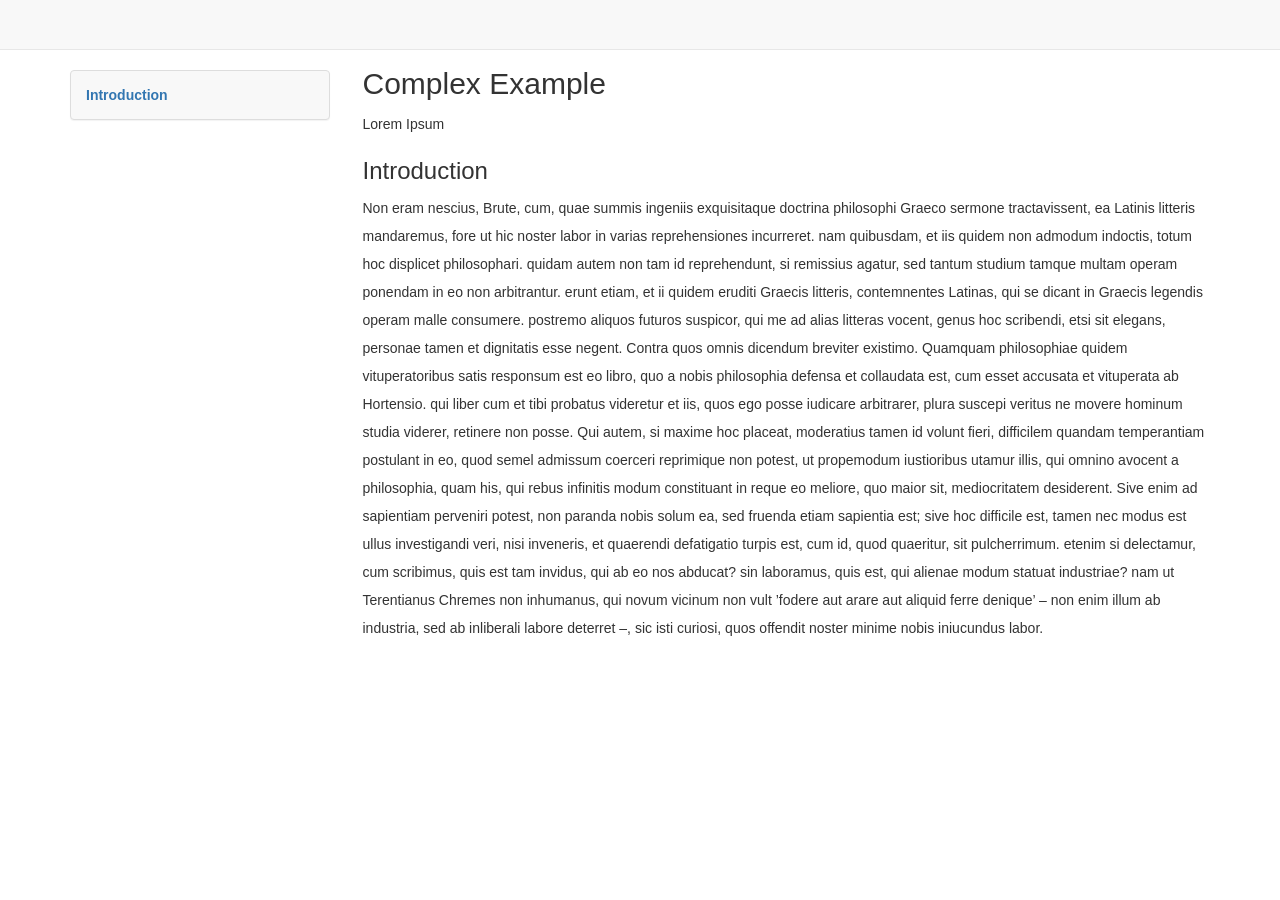
<file: doc/scribble2bootstrap-example.html>
<!DOCTYPE html>
<html>
    <head>
        <link rel="stylesheet" href="//netdna.bootstrapcdn.com/bootstrap/3.0.0/css/bootstrap.min.css" />
        <style>
         body {
           margin-top: 47px;
           line-height: 2;
         }
         .col-sidebar .panel {
           position: fixed;
           width: 260px;
           top: 40px;
           margin-top: 30px;
           margin-bottom: 30px;
           padding-top:    10px;
           padding-bottom: 10px;
           background-color: #f8f8f8;
         }
/*
         .col-sidebar ol li {
           display: list-item;
           list-style-type: decimal;
         }
*/
         .col-sidebar li > a {
           padding-top: 0px;
           padding-bottom: 0px;
         }

         /* All levels of nav */
         .col-sidebar .nav > li > a {
           display: block;
           color: #716b7a;
         }
         .col-sidebar .nav > li > a:hover,
         .col-sidebar .nav > li > a:focus {
           text-decoration: none;
           background-color: #e7e7e7;
         }
         .col-sidebar .nav > .active > a,
         .col-sidebar .nav > .active:hover > a,
         .col-sidebar .nav > .active:focus > a {
           font-weight: bold;
           color: #3276b1;
           background-color: transparent;
         }
         /* Second level */
         .col-sidebar .nav .nav > li > a {
           padding-left: 30px;
         }
         /* Third level */
         .col-sidebar .nav .nav .nav > li > a {
           padding-left: 50px;
         }
        </style>
    </head>
    <body data-spy="scroll" data-target=".col-sidebar" data-offset="60">
        <div class="navbar navbar-default navbar-fixed-top">
            <div class="container">
            </div>
        </div>

        <div class="container">
            <div class="row">
                <div class="col-md-3 col-sidebar">
                    <div class="panel panel-default hidden-print sidebar">
                        <ol class="nav"><li data-section="1"><a href="#part_Introduction">Introduction</a></li></ol>
                    </div><!-- .sidebar -->
                </div><!-- .col-sidebar -->
                <div class="col-md-9 col-main" role="main">
                    <div class="main"><h2 id="part_Complex_Example">Complex Example</h2><p>Lorem Ipsum</p><h3 id="part_Introduction">Introduction</h3><p>Non eram nescius, Brute, cum, quae summis ingeniis exquisitaque doctrina philosophi Graeco sermone tractavissent, ea Latinis litteris mandaremus, fore ut hic noster labor in varias reprehensiones incurreret. nam quibusdam, et iis quidem non admodum indoctis, totum hoc displicet philosophari. quidam autem non tam id reprehendunt, si remissius agatur, sed tantum studium tamque multam operam ponendam in eo non arbitrantur. erunt etiam, et ii quidem eruditi Graecis litteris, contemnentes Latinas, qui se dicant in Graecis legendis operam malle consumere. postremo aliquos futuros suspicor, qui me ad alias litteras vocent, genus hoc scribendi, etsi sit elegans, personae tamen et dignitatis esse negent. Contra quos omnis dicendum breviter existimo. Quamquam philosophiae quidem vituperatoribus satis responsum est eo libro, quo a nobis philosophia defensa et collaudata est, cum esset accusata et vituperata ab Hortensio. qui liber cum et tibi probatus videretur et iis, quos ego posse iudicare arbitrarer, plura suscepi veritus ne movere hominum studia viderer, retinere non posse. Qui autem, si maxime hoc placeat, moderatius tamen id volunt fieri, difficilem quandam temperantiam postulant in eo, quod semel admissum coerceri reprimique non potest, ut propemodum iustioribus utamur illis, qui omnino avocent a philosophia, quam his, qui rebus infinitis modum constituant in reque eo meliore, quo maior sit, mediocritatem desiderent. Sive enim ad sapientiam perveniri potest, non paranda nobis solum ea, sed fruenda etiam sapientia est; sive hoc difficile est, tamen nec modus est ullus investigandi veri, nisi inveneris, et quaerendi defatigatio turpis est, cum id, quod quaeritur, sit pulcherrimum. etenim si delectamur, cum scribimus, quis est tam invidus, qui ab eo nos abducat? sin laboramus, quis est, qui alienae modum statuat industriae? nam ut Terentianus Chremes non inhumanus, qui novum vicinum non vult &#8217;fodere aut arare aut aliquid ferre denique&#8217; &#8211; non enim illum ab industria, sed ab inliberali labore deterret &#8211;, sic isti curiosi, quos offendit noster minime nobis iniucundus labor.</p></div>
                    <!-- .main -->
                </div><!-- .col-main -->
            </div><!-- .row -->
        </div><!-- .container -->
    
        <!-- scripts -->
        <script src="//ajax.googleapis.com/ajax/libs/jquery/1.10.2/jquery.min.js"></script>
        <script src="//netdna.bootstrapcdn.com/bootstrap/3.0.0/js/bootstrap.min.js"></script>
    </body>
</html>
</file>
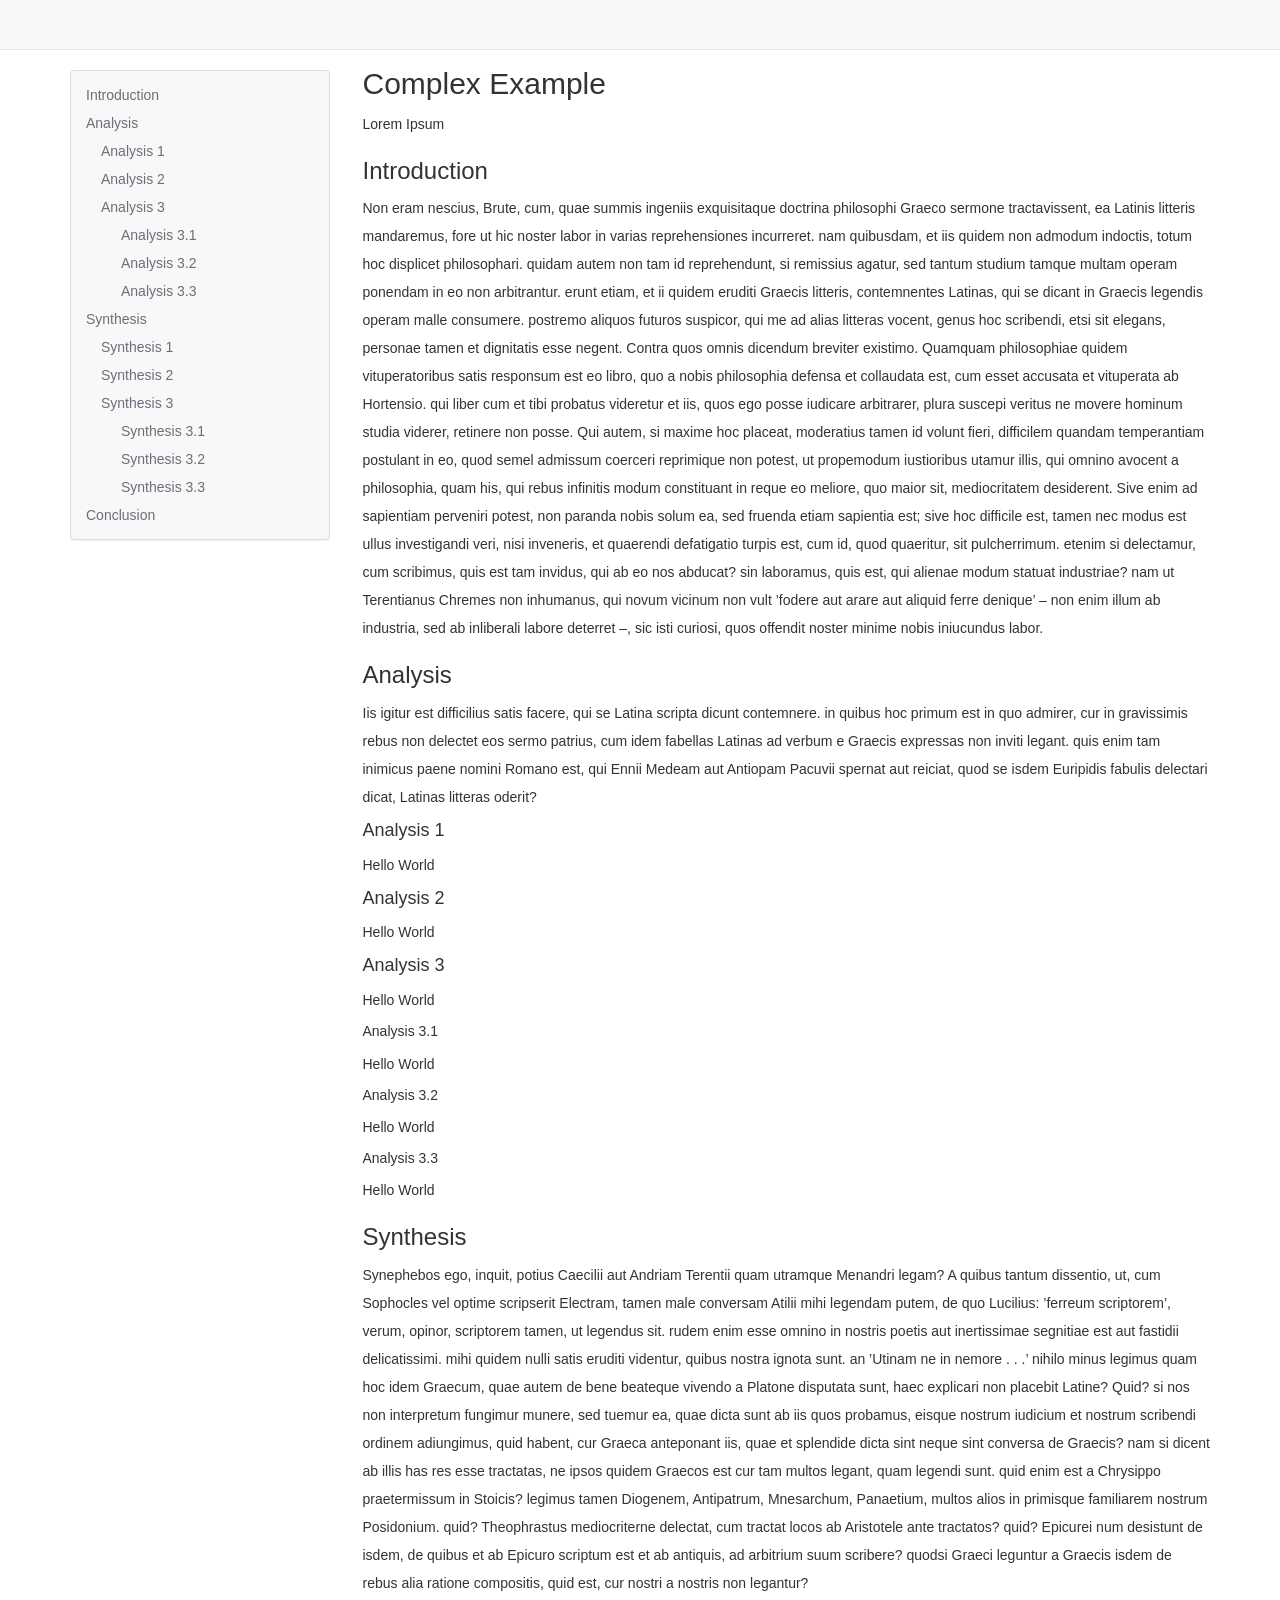
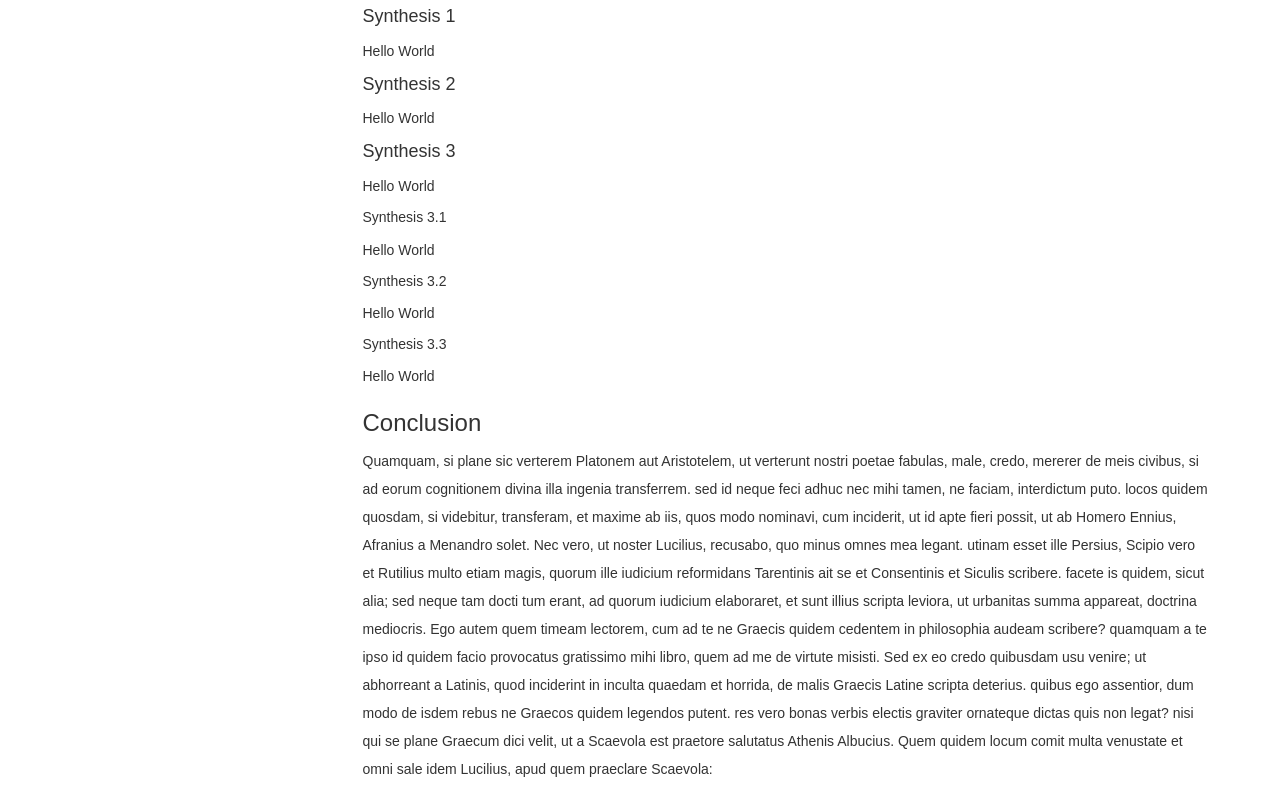
<file: tests/complex-example.html>
<!DOCTYPE html>
<html>
    <head>
        <link rel="stylesheet" href="//netdna.bootstrapcdn.com/bootstrap/3.0.0/css/bootstrap.min.css" />
        <style>
         body {
           margin-top: 47px;
           line-height: 2;
         }
         .col-sidebar .panel {
           position: fixed;
           width: 260px;
           top: 40px;
           margin-top: 30px;
           margin-bottom: 30px;
           padding-top:    10px;
           padding-bottom: 10px;
           background-color: #f8f8f8;
         }
/*
         .col-sidebar ol li {
           display: list-item;
           list-style-type: decimal;
         }
*/
         .col-sidebar li > a {
           padding-top: 0px;
           padding-bottom: 0px;
         }

         /* All levels of nav */
         .col-sidebar .nav > li > a {
           display: block;
           color: #716b7a;
         }
         .col-sidebar .nav > li > a:hover,
         .col-sidebar .nav > li > a:focus {
           text-decoration: none;
           background-color: #e7e7e7;
         }
         .col-sidebar .nav > .active > a,
         .col-sidebar .nav > .active:hover > a,
         .col-sidebar .nav > .active:focus > a {
           font-weight: bold;
           color: #3276b1;
           background-color: transparent;
         }
         /* Second level */
         .col-sidebar .nav .nav > li > a {
           padding-left: 30px;
         }
         /* Third level */
         .col-sidebar .nav .nav .nav > li > a {
           padding-left: 50px;
         }
        </style>
    </head>
    <body data-spy="scroll" data-target=".col-sidebar" data-offset="60">
        <div class="navbar navbar-default navbar-fixed-top">
            <div class="container">
            </div>
        </div>

        <div class="container">
            <div class="row">
                <div class="col-md-3 col-sidebar">
                    <div class="panel panel-default hidden-print sidebar">
                        <ol class="nav"><li data-section="1"><a href="#part_Introduction">Introduction</a></li><li data-section="2"><a href="#part_Analysis">Analysis</a></li><ol class="nav"><li data-section="2.1"><a href="#part_Analysis_1">Analysis 1</a></li><li data-section="2.2"><a href="#part_Analysis_2">Analysis 2</a></li><li data-section="2.3"><a href="#part_Analysis_3">Analysis 3</a></li><ol class="nav"><li data-section="2.3.1"><a href="#part_Analysis_3_1">Analysis 3.1</a></li><li data-section="2.3.2"><a href="#part_Analysis_3_2">Analysis 3.2</a></li><li data-section="2.3.3"><a href="#part_Analysis_3_3">Analysis 3.3</a></li></ol></ol><li data-section="3"><a href="#part_Synthesis">Synthesis</a></li><ol class="nav"><li data-section="3.1"><a href="#part_Synthesis_1">Synthesis 1</a></li><li data-section="3.2"><a href="#part_Synthesis_2">Synthesis 2</a></li><li data-section="3.3"><a href="#part_Synthesis_3">Synthesis 3</a></li><ol class="nav"><li data-section="3.3.1"><a href="#part_Synthesis_3_1">Synthesis 3.1</a></li><li data-section="3.3.2"><a href="#part_Synthesis_3_2">Synthesis 3.2</a></li><li data-section="3.3.3"><a href="#part_Synthesis_3_3">Synthesis 3.3</a></li></ol></ol><li data-section="4"><a href="#part_Conclusion">Conclusion</a></li></ol>
                    </div><!-- .sidebar -->
                </div><!-- .col-sidebar -->
                <div class="col-md-9 col-main" role="main">
                    <div class="main"><h2 id="part_Complex_Example">Complex Example</h2><p>Lorem Ipsum</p><h3 id="part_Introduction">Introduction</h3><p>Non eram nescius, Brute, cum, quae summis ingeniis exquisitaque doctrina philosophi Graeco sermone tractavissent, ea Latinis litteris mandaremus, fore ut hic noster labor in varias reprehensiones incurreret. nam quibusdam, et iis quidem non admodum indoctis, totum hoc displicet philosophari. quidam autem non tam id reprehendunt, si remissius agatur, sed tantum studium tamque multam operam ponendam in eo non arbitrantur. erunt etiam, et ii quidem eruditi Graecis litteris, contemnentes Latinas, qui se dicant in Graecis legendis operam malle consumere. postremo aliquos futuros suspicor, qui me ad alias litteras vocent, genus hoc scribendi, etsi sit elegans, personae tamen et dignitatis esse negent. Contra quos omnis dicendum breviter existimo. Quamquam philosophiae quidem vituperatoribus satis responsum est eo libro, quo a nobis philosophia defensa et collaudata est, cum esset accusata et vituperata ab Hortensio. qui liber cum et tibi probatus videretur et iis, quos ego posse iudicare arbitrarer, plura suscepi veritus ne movere hominum studia viderer, retinere non posse. Qui autem, si maxime hoc placeat, moderatius tamen id volunt fieri, difficilem quandam temperantiam postulant in eo, quod semel admissum coerceri reprimique non potest, ut propemodum iustioribus utamur illis, qui omnino avocent a philosophia, quam his, qui rebus infinitis modum constituant in reque eo meliore, quo maior sit, mediocritatem desiderent. Sive enim ad sapientiam perveniri potest, non paranda nobis solum ea, sed fruenda etiam sapientia est; sive hoc difficile est, tamen nec modus est ullus investigandi veri, nisi inveneris, et quaerendi defatigatio turpis est, cum id, quod quaeritur, sit pulcherrimum. etenim si delectamur, cum scribimus, quis est tam invidus, qui ab eo nos abducat? sin laboramus, quis est, qui alienae modum statuat industriae? nam ut Terentianus Chremes non inhumanus, qui novum vicinum non vult &#8217;fodere aut arare aut aliquid ferre denique&#8217; &#8211; non enim illum ab industria, sed ab inliberali labore deterret &#8211;, sic isti curiosi, quos offendit noster minime nobis iniucundus labor.</p><h3 id="part_Analysis">Analysis</h3><p>Iis igitur est difficilius satis facere, qui se Latina scripta dicunt contemnere. in quibus hoc primum est in quo admirer, cur in gravissimis rebus non delectet eos sermo patrius, cum idem fabellas Latinas ad verbum e Graecis expressas non inviti legant. quis enim tam inimicus paene nomini Romano est, qui Ennii Medeam aut Antiopam Pacuvii spernat aut reiciat, quod se isdem Euripidis fabulis delectari dicat, Latinas litteras oderit?</p><h4 id="part_Analysis_1">Analysis 1</h4><p>Hello World</p><h4 id="part_Analysis_2">Analysis 2</h4><p>Hello World</p><h4 id="part_Analysis_3">Analysis 3</h4><p>Hello World</p><h5 id="part_Analysis_3_1">Analysis 3.1</h5><p>Hello World</p><h5 id="part_Analysis_3_2">Analysis 3.2</h5><p>Hello World</p><h5 id="part_Analysis_3_3">Analysis 3.3</h5><p>Hello World</p><h3 id="part_Synthesis">Synthesis</h3><p>Synephebos ego, inquit, potius Caecilii aut Andriam Terentii quam utramque Menandri legam? A quibus tantum dissentio, ut, cum Sophocles vel optime scripserit Electram, tamen male conversam Atilii mihi legendam putem, de quo Lucilius: &#8217;ferreum scriptorem&#8217;, verum, opinor, scriptorem tamen, ut legendus sit. rudem enim esse omnino in nostris poetis aut inertissimae segnitiae est aut fastidii delicatissimi. mihi quidem nulli satis eruditi videntur, quibus nostra ignota sunt. an &#8217;Utinam ne in nemore . . .&#8217; nihilo minus legimus quam hoc idem Graecum, quae autem de bene beateque vivendo a Platone disputata sunt, haec explicari non placebit Latine? Quid? si nos non interpretum fungimur munere, sed tuemur ea, quae dicta sunt ab iis quos probamus, eisque nostrum iudicium et nostrum scribendi ordinem adiungimus, quid habent, cur Graeca anteponant iis, quae et splendide dicta sint neque sint conversa de Graecis? nam si dicent ab illis has res esse tractatas, ne ipsos quidem Graecos est cur tam multos legant, quam legendi sunt. quid enim est a Chrysippo praetermissum in Stoicis? legimus tamen Diogenem, Antipatrum, Mnesarchum, Panaetium, multos alios in primisque familiarem nostrum Posidonium. quid? Theophrastus mediocriterne delectat, cum tractat locos ab Aristotele ante tractatos? quid? Epicurei num desistunt de isdem, de quibus et ab Epicuro scriptum est et ab antiquis, ad arbitrium suum scribere? quodsi Graeci leguntur a Graecis isdem de rebus alia ratione compositis, quid est, cur nostri a nostris non legantur?</p><h4 id="part_Synthesis_1">Synthesis 1</h4><p>Hello World</p><h4 id="part_Synthesis_2">Synthesis 2</h4><p>Hello World</p><h4 id="part_Synthesis_3">Synthesis 3</h4><p>Hello World</p><h5 id="part_Synthesis_3_1">Synthesis 3.1</h5><p>Hello World</p><h5 id="part_Synthesis_3_2">Synthesis 3.2</h5><p>Hello World</p><h5 id="part_Synthesis_3_3">Synthesis 3.3</h5><p>Hello World</p><h3 id="part_Conclusion">Conclusion</h3><p>Quamquam, si plane sic verterem Platonem aut Aristotelem, ut verterunt nostri poetae fabulas, male, credo, mererer de meis civibus, si ad eorum cognitionem divina illa ingenia transferrem. sed id neque feci adhuc nec mihi tamen, ne faciam, interdictum puto. locos quidem quosdam, si videbitur, transferam, et maxime ab iis, quos modo nominavi, cum inciderit, ut id apte fieri possit, ut ab Homero Ennius, Afranius a Menandro solet. Nec vero, ut noster Lucilius, recusabo, quo minus omnes mea legant. utinam esset ille Persius, Scipio vero et Rutilius multo etiam magis, quorum ille iudicium reformidans Tarentinis ait se et Consentinis et Siculis scribere. facete is quidem, sicut alia; sed neque tam docti tum erant, ad quorum iudicium elaboraret, et sunt illius scripta leviora, ut urbanitas summa appareat, doctrina mediocris. Ego autem quem timeam lectorem, cum ad te ne Graecis quidem cedentem in philosophia audeam scribere? quamquam a te ipso id quidem facio provocatus gratissimo mihi libro, quem ad me de virtute misisti. Sed ex eo credo quibusdam usu venire; ut abhorreant a Latinis, quod inciderint in inculta quaedam et horrida, de malis Graecis Latine scripta deterius. quibus ego assentior, dum modo de isdem rebus ne Graecos quidem legendos putent. res vero bonas verbis electis graviter ornateque dictas quis non legat? nisi qui se plane Graecum dici velit, ut a Scaevola est praetore salutatus Athenis Albucius. Quem quidem locum comit multa venustate et omni sale idem Lucilius, apud quem praeclare Scaevola:</p></div>
                    <!-- .main -->
                </div><!-- .col-main -->
            </div><!-- .row -->
        </div><!-- .container -->
    
        <!-- scripts -->
        <script src="//ajax.googleapis.com/ajax/libs/jquery/1.10.2/jquery.min.js"></script>
        <script src="//netdna.bootstrapcdn.com/bootstrap/3.0.0/js/bootstrap.min.js"></script>
    </body>
</html>
</file>
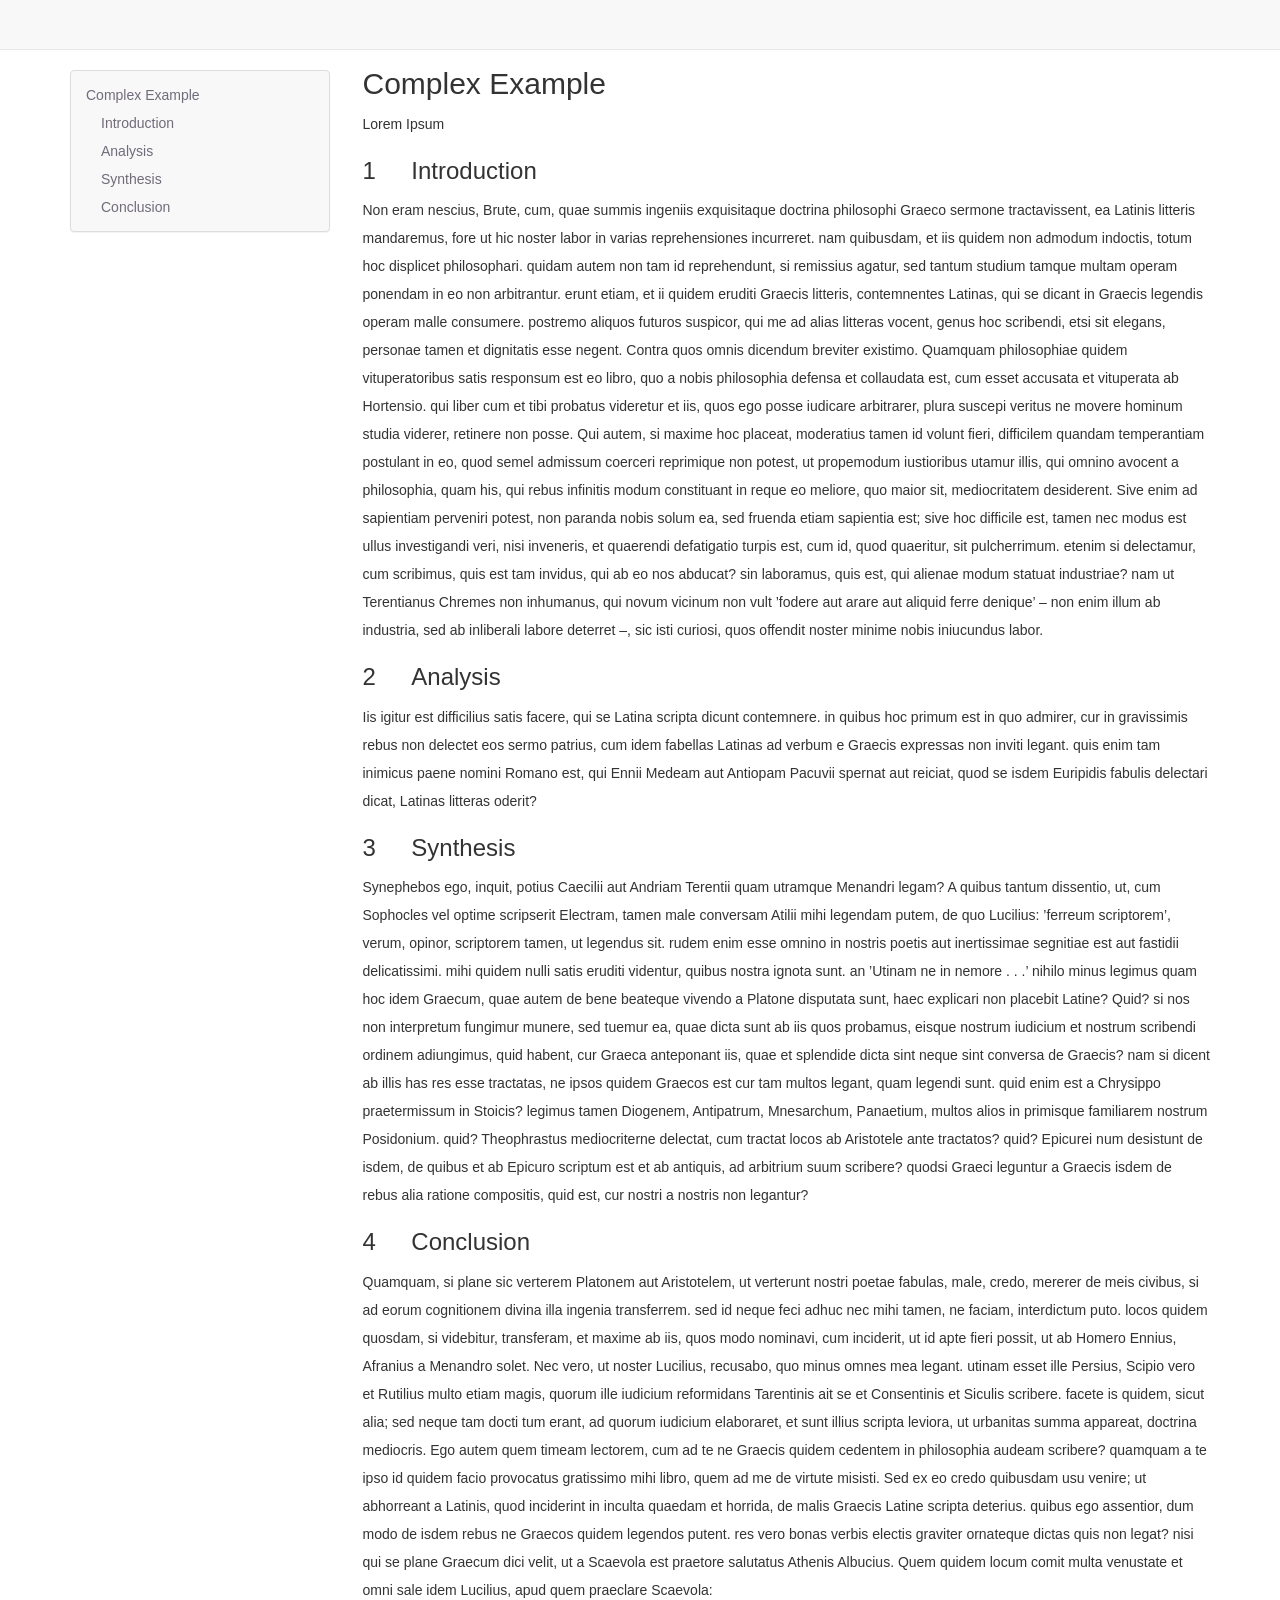
<file: tests/complex-target.html>
<!DOCTYPE html>
<html>
    <head>
        <link rel="stylesheet" href="//netdna.bootstrapcdn.com/bootstrap/3.0.0/css/bootstrap.min.css" />
        <style>
         body {
           margin-top: 47px;
           line-height: 2;
         }
         .col-sidebar .panel {
           position: fixed;
           width: 260px;
           top: 40px;
           margin-top: 30px;
           margin-bottom: 30px;
           padding-top:    10px;
           padding-bottom: 10px;
           background-color: #f8f8f8;
         }
/*
         .col-sidebar ol li {
           display: list-item;
           list-style-type: decimal;
         }
*/
         .col-sidebar li > a {
           padding-top: 0px;
           padding-bottom: 0px;
         }

         /* All levels of nav */
         .col-sidebar .nav > li > a {
           display: block;
           color: #716b7a;
         }
         .col-sidebar .nav > li > a:hover,
         .col-sidebar .nav > li > a:focus {
           text-decoration: none;
           background-color: #e7e7e7;
         }
         .col-sidebar .nav > .active > a,
         .col-sidebar .nav > .active:hover > a,
         .col-sidebar .nav > .active:focus > a {
           font-weight: bold;
           color: #3276b1;
           background-color: transparent;
         }
         /* Second level */
         .col-sidebar .nav .nav > li > a {
           padding-left: 30px;
         }
         /* Third level */
         .col-sidebar .nav .nav .nav > li > a {
           padding-left: 60px;
         }
        </style>
    </head>
    <body data-spy="scroll" data-target=".col-sidebar">
        <div class="navbar navbar-default navbar-fixed-top">
            <div class="container">
            </div>
        </div>



        <div class="container">
            <div class="row">
                <div class="col-md-3 col-sidebar">
                    <div class="hidden-print panel panel-default">
                        <ul class="nav">
                            <li class="active"><a href="#part-Complex-Example" class="sidebar-brand" data-pltdoc="x">Complex Example</a>
                                <ol class="nav">
                                    <li><a href="#part-Introduction" data-pltdoc="x">Introduction</a></li>
                                    <li><a href="#part-Analysis" data-pltdoc="x">Analysis</a></li>
                                    <li><a href="#part-Synthesis" data-pltdoc="x">Synthesis</a></li>
                                    <li><a href="#part-Conclusion" data-pltdoc="x">Conclusion</a></li>
                                </ol>
                            </li>
                        </ul>
                    </div><!-- .panel -->
                </div><!-- .col-sidebar -->
                <div id="bscrbl-main" class="col-md-9 col-main" role="main">

            <div class="main">
                <h2>
                    <a id="part-Complex-Example">
                    </a>Complex Example
                </h2>
                <p>Lorem Ipsum
                </p>
                <h3>1
                    <tt>&nbsp;
                    </tt>
                    <a id="part-Introduction">
                    </a>Introduction
                </h3>
                <p>Non eram nescius, Brute, cum, quae summis ingeniis exquisitaque doctrina philosophi Graeco sermone tractavissent, ea Latinis litteris mandaremus, fore ut hic noster labor in varias reprehensiones incurreret. nam quibusdam, et iis quidem non admodum indoctis, totum hoc displicet philosophari. quidam autem non tam id reprehendunt, si remissius agatur, sed tantum studium tamque multam operam ponendam in eo non arbitrantur. erunt etiam, et ii quidem eruditi Graecis litteris, contemnentes Latinas, qui se dicant in Graecis legendis operam malle consumere. postremo aliquos futuros suspicor, qui me ad alias litteras vocent, genus hoc scribendi, etsi sit elegans, personae tamen et dignitatis esse negent. Contra quos omnis dicendum breviter existimo. Quamquam philosophiae quidem vituperatoribus satis responsum est eo libro, quo a nobis philosophia defensa et collaudata est, cum esset accusata et vituperata ab Hortensio. qui liber cum et tibi probatus videretur et iis, quos ego posse iudicare arbitrarer, plura suscepi veritus ne movere hominum studia viderer, retinere non posse. Qui autem, si maxime hoc placeat, moderatius tamen id volunt fieri, difficilem quandam temperantiam postulant in eo, quod semel admissum coerceri reprimique non potest, ut propemodum iustioribus utamur illis, qui omnino avocent a philosophia, quam his, qui rebus infinitis modum constituant in reque eo meliore, quo maior sit, mediocritatem desiderent. Sive enim ad sapientiam perveniri potest, non paranda nobis solum ea, sed fruenda etiam sapientia est; sive hoc difficile est, tamen nec modus est ullus investigandi veri, nisi inveneris, et quaerendi defatigatio turpis est, cum id, quod quaeritur, sit pulcherrimum. etenim si delectamur, cum scribimus, quis est tam invidus, qui ab eo nos abducat? sin laboramus, quis est, qui alienae modum statuat industriae? nam ut Terentianus Chremes non inhumanus, qui novum vicinum non vult &rsquo;fodere aut arare aut aliquid ferre denique&rsquo; &ndash; non enim illum ab industria, sed ab inliberali labore deterret &ndash;, sic isti curiosi, quos offendit noster minime nobis iniucundus labor.
                </p>
                <h3>2
                    <tt>&nbsp;
                    </tt>
                    <a id="part-Analysis">
                    </a>Analysis
                </h3>
                <p>Iis igitur est difficilius satis facere, qui se Latina scripta dicunt contemnere. in quibus hoc primum est in quo admirer, cur in gravissimis rebus non delectet eos sermo patrius, cum idem fabellas Latinas ad verbum e Graecis expressas non inviti legant. quis enim tam inimicus paene nomini Romano est, qui Ennii Medeam aut Antiopam Pacuvii spernat aut reiciat, quod se isdem Euripidis fabulis delectari dicat, Latinas litteras oderit?
                </p>
                <h3>3
                    <tt>&nbsp;
                    </tt>
                    <a id="part-Synthesis">
                    </a>Synthesis
                </h3>
                <p>Synephebos ego, inquit, potius Caecilii aut Andriam Terentii quam utramque Menandri legam? A quibus tantum dissentio, ut, cum Sophocles vel optime scripserit Electram, tamen male conversam Atilii mihi legendam putem, de quo Lucilius: &rsquo;ferreum scriptorem&rsquo;, verum, opinor, scriptorem tamen, ut legendus sit. rudem enim esse omnino in nostris poetis aut inertissimae segnitiae est aut fastidii delicatissimi. mihi quidem nulli satis eruditi videntur, quibus nostra ignota sunt. an &rsquo;Utinam ne in nemore . . .&rsquo; nihilo minus legimus quam hoc idem Graecum, quae autem de bene beateque vivendo a Platone disputata sunt, haec explicari non placebit Latine? Quid? si nos non interpretum fungimur munere, sed tuemur ea, quae dicta sunt ab iis quos probamus, eisque nostrum iudicium et nostrum scribendi ordinem adiungimus, quid habent, cur Graeca anteponant iis, quae et splendide dicta sint neque sint conversa de Graecis? nam si dicent ab illis has res esse tractatas, ne ipsos quidem Graecos est cur tam multos legant, quam legendi sunt. quid enim est a Chrysippo praetermissum in Stoicis? legimus tamen Diogenem, Antipatrum, Mnesarchum, Panaetium, multos alios in primisque familiarem nostrum Posidonium. quid? Theophrastus mediocriterne delectat, cum tractat locos ab Aristotele ante tractatos? quid? Epicurei num desistunt de isdem, de quibus et ab Epicuro scriptum est et ab antiquis, ad arbitrium suum scribere? quodsi Graeci leguntur a Graecis isdem de rebus alia ratione compositis, quid est, cur nostri a nostris non legantur?
                </p>
                <h3>4
                    <tt>&nbsp;
                    </tt>
                    <a id="part-Conclusion">
                    </a>Conclusion
                </h3>
                <p>Quamquam, si plane sic verterem Platonem aut Aristotelem, ut verterunt nostri poetae fabulas, male, credo, mererer de meis civibus, si ad eorum cognitionem divina illa ingenia transferrem. sed id neque feci adhuc nec mihi tamen, ne faciam, interdictum puto. locos quidem quosdam, si videbitur, transferam, et maxime ab iis, quos modo nominavi, cum inciderit, ut id apte fieri possit, ut ab Homero Ennius, Afranius a Menandro solet. Nec vero, ut noster Lucilius, recusabo, quo minus omnes mea legant. utinam esset ille Persius, Scipio vero et Rutilius multo etiam magis, quorum ille iudicium reformidans Tarentinis ait se et Consentinis et Siculis scribere. facete is quidem, sicut alia; sed neque tam docti tum erant, ad quorum iudicium elaboraret, et sunt illius scripta leviora, ut urbanitas summa appareat, doctrina mediocris. Ego autem quem timeam lectorem, cum ad te ne Graecis quidem cedentem in philosophia audeam scribere? quamquam a te ipso id quidem facio provocatus gratissimo mihi libro, quem ad me de virtute misisti. Sed ex eo credo quibusdam usu venire; ut abhorreant a Latinis, quod inciderint in inculta quaedam et horrida, de malis Graecis Latine scripta deterius. quibus ego assentior, dum modo de isdem rebus ne Graecos quidem legendos putent. res vero bonas verbis electis graviter ornateque dictas quis non legat? nisi qui se plane Graecum dici velit, ut a Scaevola est praetore salutatus Athenis Albucius. Quem quidem locum comit multa venustate et omni sale idem Lucilius, apud quem praeclare Scaevola:
                </p>
            </div>

                </div><!-- .col-main -->
            </div><!-- .row -->
        </div><!-- .container -->

        <!-- scripts -->
        <script src="//ajax.googleapis.com/ajax/libs/jquery/1.10.2/jquery.min.js"></script> 
        <script src="//netdna.bootstrapcdn.com/bootstrap/3.0.0/js/bootstrap.min.js"></script> 
    </body>
</html>
</file>
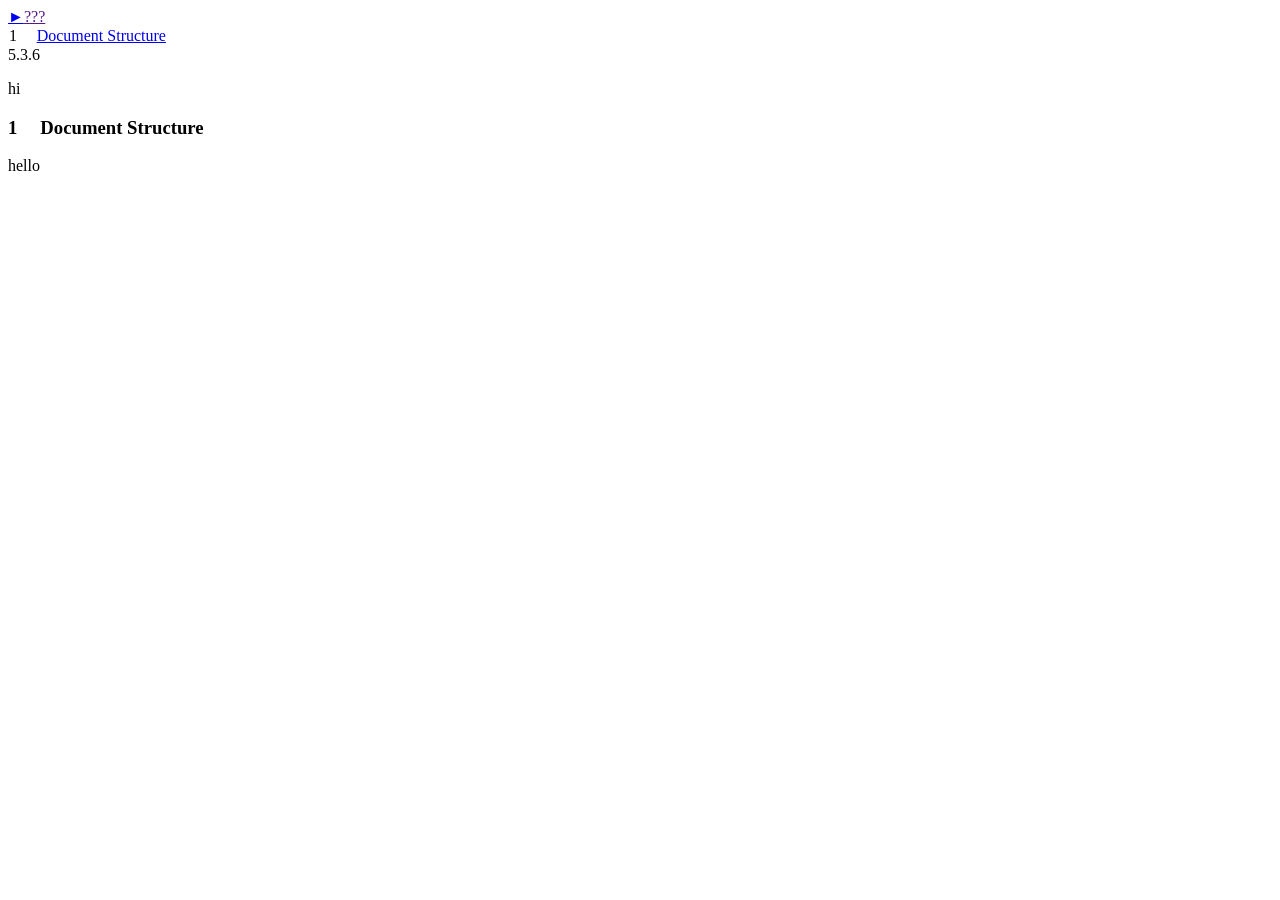
<file: tests/simple.html>
<!DOCTYPE html PUBLIC "-//W3C//DTD HTML 4.01 Transitional//EN" "http://www.w3.org/TR/html4/loose.dtd">
<html>
    <head>
    </head>
    <body id="scribble-racket-lang-org">
        <div class="tocset">
            <div class="tocview">
                <div class="tocviewlist">
                    <div class="tocviewtitle">
                        <table cellspacing="0" cellpadding="0">
                            <tr>
                                <td style="width: 1em;">
                                    <a href="javascript:void(0);" title="Expand/Collapse" class="tocviewtoggle" onclick="TocviewToggle(this,&quot;tocview_0&quot;);">&#9658;
                                    </a>
                                </td>
                                <td>
                                </td>
                                <td>
                                    <a href="" class="tocviewselflink" data-pltdoc="x">???
                                    </a>
                                </td>
                            </tr>
                        </table>
                    </div>
                    <div class="tocviewsublistonly" style="display: none;" id="tocview_0">
                        <table cellspacing="0" cellpadding="0">
                            <tr>
                                <td align="right">1&nbsp;
                                </td>
                                <td>
                                    <a href="#%28part._.Document_.Structure%29" class="tocviewlink" data-pltdoc="x">Document Structure
                                    </a>
                                </td>
                            </tr>
                        </table>
                    </div>
                </div>
            </div>
            <div class="tocsub">
                <table class="tocsublist" cellspacing="0">
                    <tr>
                        <td>
                            <span class="tocsublinknumber">1
                                <tt>&nbsp;
                                </tt>
                            </span>
                            <a href="#(part._.Document_.Structure)" class="tocsubseclink" data-pltdoc="x">Document Structure
                            </a>
                        </td>
                    </tr>
                </table>
            </div>
        </div>
        <div class="maincolumn">
            <div class="main">
                <div class="versionbox">
                    <span class="versionNoNav">5.3.6
                    </span>
                </div>
                <p>hi
                </p>
                <h3>1
                    <tt>&nbsp;
                    </tt>
                    <a name="(part._.Document_.Structure)">
                    </a>Document Structure
                </h3>
                <p>hello
                </p>
            </div>
        </div>
        <div id="contextindicator">&nbsp;
        </div>
    </body>
</html>
</file>
